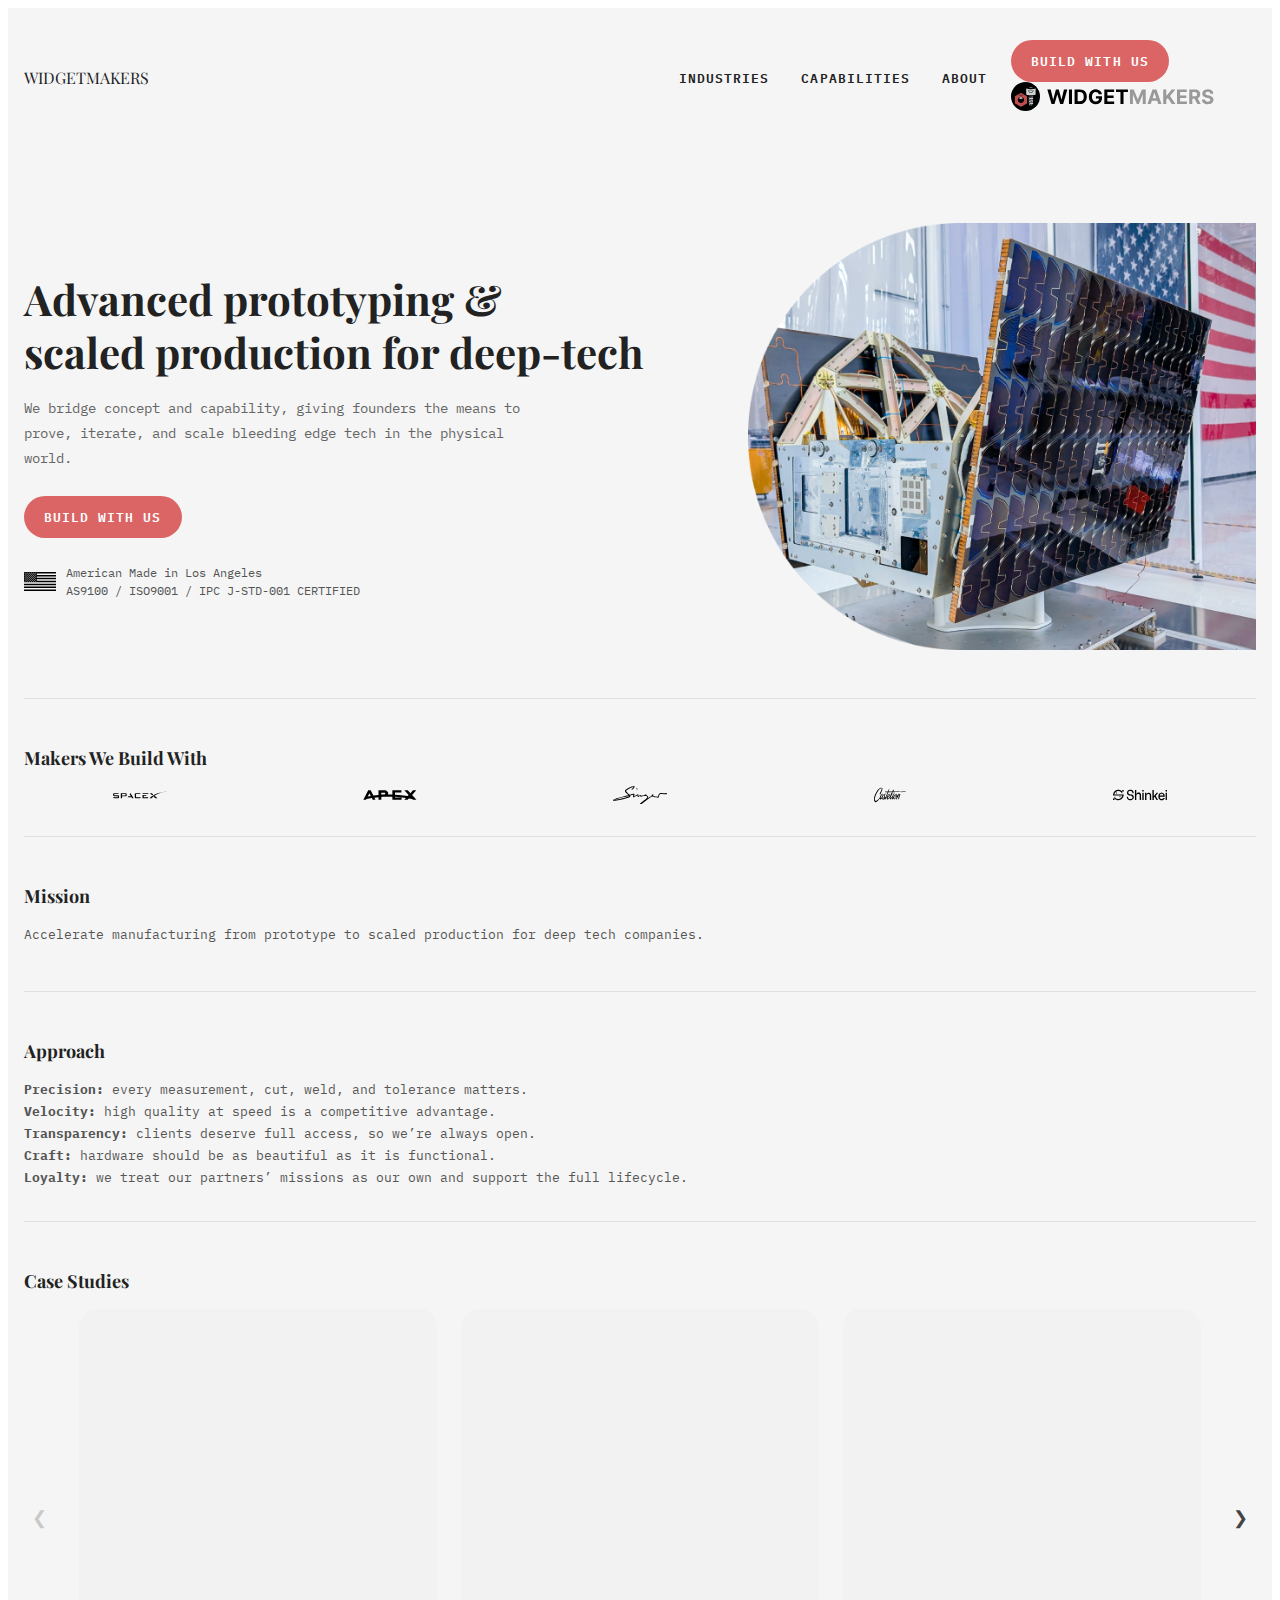
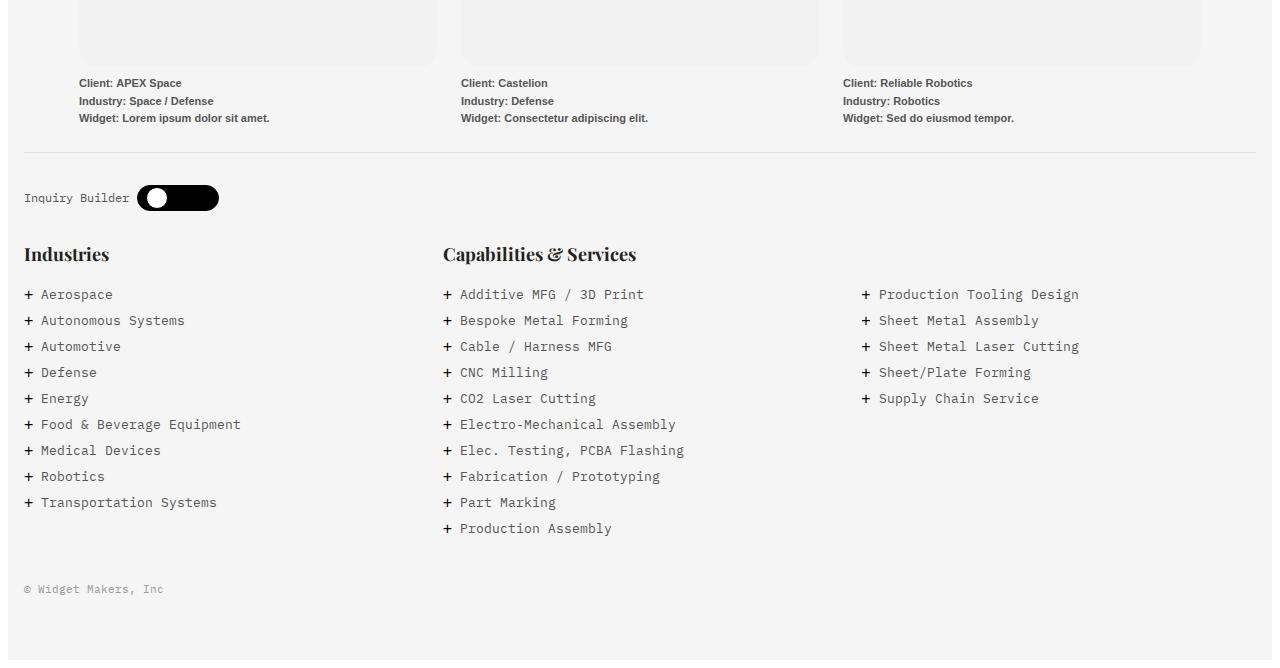
<file: index.html>
<!doctype html>
<html lang="en">
<head>
  <meta charset="UTF-8">
  <meta name="viewport" content="width=device-width, initial-scale=1.0">
  <title>Widget Makers</title>
  <link rel="stylesheet" href="styles.css">
</head>
<body data-page="home">
  <div id="widget-makers-site">
    <div class="wm-page">
      <div data-wm-header></div>

      <main>
        <section class="wm-hero" id="wm-about">
          <div class="wm-hero-grid">
            <div class="wm-hero-copy">
              <h1 class="wm-hero-title" data-copy="hero.title" data-copy-html="true">Advanced prototyping &amp;<br>scaled production for deep-tech</h1>
              <p class="wm-hero-sub" data-copy="hero.subtitle">We bridge concept and capability, giving founders the means to prove, iterate, and scale bleeding edge tech in the physical world.</p>
              <div class="wm-hero-actions">
                <a class="wm-cta wm-cta-primary" href="#inquiry" data-copy="hero.cta">BUILD WITH US</a>
              </div>
              <div class="wm-hero-cert">
                <img src="images/flag.svg" alt="American flag icon">
                <div>
                  <span data-copy="hero.certTitle">American Made in Los Angeles</span><br>
                  <span data-copy="hero.certDetails">AS9100 / ISO9001 / IPC J-STD-001 CERTIFIED</span>
                </div>
              </div>
            </div>
            <div class="wm-hero-visual">
              <div class="wm-hero-image">
                <img src="images/hero.png" alt="Widget Makers hardware deployment">
              </div>
            </div>
          </div>
        </section>

        <section class="wm-logos-section">
          <h2 class="wm-section-title" data-copy="logos.heading">Makers We Build With</h2>
          <div class="wm-logo-row">
            <a class="wm-logo-link" href="https://www.spacex.com/" target="_blank" rel="noreferrer">
              <img class="wm-logo-img" src="images/logo_spacex.svg" alt="SpaceX">
            </a>
            <a class="wm-logo-link" href="https://www.apexspace.com/" target="_blank" rel="noreferrer">
              <img class="wm-logo-img" src="images/logo_apex.svg" alt="Apex Space">
            </a>
            <a class="wm-logo-link" href="https://singervehicledesign.com/" target="_blank" rel="noreferrer">
              <img class="wm-logo-img" src="images/logo_singer.svg" alt="Singer Vehicle Design">
            </a>
            <a class="wm-logo-link" href="https://www.castelion.com/" target="_blank" rel="noreferrer">
              <img class="wm-logo-img" src="images/logo_castelion.svg" alt="Castelion">
            </a>
            <a class="wm-logo-link" href="https://shinkei.systems/" target="_blank" rel="noreferrer">
              <img class="wm-logo-img" src="images/logo_shinkei.svg" alt="Shinkei Systems">
            </a>
          </div>
        </section>

        <section class="wm-section">
          <h2 class="wm-section-title" data-copy="mission.heading">Mission</h2>
          <p class="wm-body-text" data-copy="mission.body">Lorem ipsum dolor sit amet, consectetur adipiscing elit. Integer ac lorem id odio porta suscipit.</p>
        </section>

        <section class="wm-section">
          <h2 class="wm-section-title" data-copy="approach.heading">Approach</h2>
          <div class="wm-approach-list">
            <div class="wm-approach-item"><span data-copy="approach.precision.title">Precision:</span> <span data-copy="approach.precision.body">lorem ipsum dolor sit amet, consectetur adipiscing elit.</span></div>
            <div class="wm-approach-item"><span data-copy="approach.velocity.title">Velocity:</span> <span data-copy="approach.velocity.body">sed do eiusmod tempor incididunt ut labore et dolore magna aliqua.</span></div>
            <div class="wm-approach-item"><span data-copy="approach.transparency.title">Transparency:</span> <span data-copy="approach.transparency.body">ut enim ad minim veniam, quis nostrud exercitation ullamco.</span></div>
            <div class="wm-approach-item"><span data-copy="approach.craft.title">Craft:</span> <span data-copy="approach.craft.body">Duis aute irure dolor in reprehenderit in voluptate velit esse.</span></div>
            <div class="wm-approach-item"><span data-copy="approach.loyalty.title">Loyalty:</span> <span data-copy="approach.loyalty.body">Excepteur sint occaecat cupidatat non proident.</span></div>
          </div>
        </section>

        <section class="wm-cases">
          <div class="wm-cases-header">
            <h2 class="wm-section-title" data-copy="cases.heading">Case Studies</h2>
          </div>
          <div class="wm-cases-row">
            <button class="wm-cases-arrow js-case-prev" type="button">&#10094;</button>
            <div class="wm-cases-grid js-cases-grid">
              <button class="wm-case js-open-modal" type="button" data-modal="case" data-title="APEX Space">
                <div class="wm-case-figure"></div>
                <div class="wm-case-meta">
                  <span data-copy="cases.card1.labelClient">Client:</span> <span data-copy="cases.card1.client">APEX Space</span><br>
                  <span data-copy="cases.card1.labelIndustry">Industry:</span> <span data-copy="cases.card1.industry">Space / Defense</span><br>
                  <span data-copy="cases.card1.labelWidget">Widget:</span> <span data-copy="cases.card1.widget">Lorem ipsum dolor sit amet.</span>
                </div>
              </button>
              <button class="wm-case js-open-modal" type="button" data-modal="case" data-title="Castelion">
                <div class="wm-case-figure"></div>
                <div class="wm-case-meta">
                  <span data-copy="cases.card2.labelClient">Client:</span> <span data-copy="cases.card2.client">Castelion</span><br>
                  <span data-copy="cases.card2.labelIndustry">Industry:</span> <span data-copy="cases.card2.industry">Defense</span><br>
                  <span data-copy="cases.card2.labelWidget">Widget:</span> <span data-copy="cases.card2.widget">Consectetur adipiscing elit.</span>
                </div>
              </button>
              <button class="wm-case js-open-modal" type="button" data-modal="case" data-title="Reliable Robotics">
                <div class="wm-case-figure"></div>
                <div class="wm-case-meta">
                  <span data-copy="cases.card3.labelClient">Client:</span> <span data-copy="cases.card3.client">Reliable Robotics</span><br>
                  <span data-copy="cases.card3.labelIndustry">Industry:</span> <span data-copy="cases.card3.industry">Robotics</span><br>
                  <span data-copy="cases.card3.labelWidget">Widget:</span> <span data-copy="cases.card3.widget">Sed do eiusmod tempor.</span>
                </div>
              </button>
              <button class="wm-case js-open-modal" type="button" data-modal="case" data-title="Orbital Labs">
                <div class="wm-case-figure"></div>
                <div class="wm-case-meta">
                  <span data-copy="cases.card4.labelClient">Client:</span> <span data-copy="cases.card4.client">Orbital Labs</span><br>
                  <span data-copy="cases.card4.labelIndustry">Industry:</span> <span data-copy="cases.card4.industry">Autonomous Systems</span><br>
                  <span data-copy="cases.card4.labelWidget">Widget:</span> <span data-copy="cases.card4.widget">Ut labore et dolore magna.</span>
                </div>
              </button>
              <button class="wm-case js-open-modal" type="button" data-modal="case" data-title="Ion Energy">
                <div class="wm-case-figure"></div>
                <div class="wm-case-meta">
                  <span data-copy="cases.card5.labelClient">Client:</span> <span data-copy="cases.card5.client">Ion Energy</span><br>
                  <span data-copy="cases.card5.labelIndustry">Industry:</span> <span data-copy="cases.card5.industry">Energy</span><br>
                  <span data-copy="cases.card5.labelWidget">Widget:</span> <span data-copy="cases.card5.widget">Aliquam tincidunt nunc non.</span>
                </div>
              </button>
            </div>
            <button class="wm-cases-arrow js-case-next" type="button">&#10095;</button>
          </div>
        </section>

        <section class="wm-industries-capabilities" id="wm-industries">
          <div id="inquiry"></div>
          <div class="wm-inquiry-header">
            <span data-copy="inquiry.title">Inquiry Builder</span>
            <button type="button" class="wm-toggle js-inquiry-toggle" aria-pressed="false"><span class="wm-toggle-knob"></span></button>
            <span class="wm-inquiry-hint" data-copy="inquiry.hint">Select all that apply</span>
          </div>

          <div class="wm-ind-cap-grid">
            <div>
              <h2 class="wm-section-title" data-copy="industries.heading">Industries</h2>
              <ul class="wm-tag-list">
                <li class="wm-tag-item">
                  <div class="wm-tag-main">
                    <button class="wm-plus js-open-modal" type="button" data-modal="industry" data-title="Aerospace">+</button>
                    <span class="wm-tag-label" data-copy="industries.list.aerospace">Aerospace</span>
                  </div>
                  <label class="wm-check"><input type="checkbox" name="industry_aerospace"></label>
                </li>
                <li class="wm-tag-item">
                  <div class="wm-tag-main">
                    <button class="wm-plus js-open-modal" type="button" data-modal="industry" data-title="Autonomous Systems">+</button>
                    <span class="wm-tag-label" data-copy="industries.list.autonomous">Autonomous Systems</span>
                  </div>
                  <label class="wm-check"><input type="checkbox" name="industry_autonomous"></label>
                </li>
                <li class="wm-tag-item">
                  <div class="wm-tag-main">
                    <button class="wm-plus js-open-modal" type="button" data-modal="industry" data-title="Automotive">+</button>
                    <span class="wm-tag-label" data-copy="industries.list.automotive">Automotive</span>
                  </div>
                  <label class="wm-check"><input type="checkbox" name="industry_automotive"></label>
                </li>
                <li class="wm-tag-item">
                  <div class="wm-tag-main">
                    <button class="wm-plus js-open-modal" type="button" data-modal="industry" data-title="Defense">+</button>
                    <span class="wm-tag-label" data-copy="industries.list.defense">Defense</span>
                  </div>
                  <label class="wm-check"><input type="checkbox" name="industry_defense"></label>
                </li>
                <li class="wm-tag-item">
                  <div class="wm-tag-main">
                    <button class="wm-plus js-open-modal" type="button" data-modal="industry" data-title="Energy">+</button>
                    <span class="wm-tag-label" data-copy="industries.list.energy">Energy</span>
                  </div>
                  <label class="wm-check"><input type="checkbox" name="industry_energy"></label>
                </li>
                <li class="wm-tag-item">
                  <div class="wm-tag-main">
                    <button class="wm-plus js-open-modal" type="button" data-modal="industry" data-title="Food &amp; Beverage Equipment">+</button>
                    <span class="wm-tag-label" data-copy="industries.list.food">Food &amp; Beverage Equipment</span>
                  </div>
                  <label class="wm-check"><input type="checkbox" name="industry_food"></label>
                </li>
                <li class="wm-tag-item">
                  <div class="wm-tag-main">
                    <button class="wm-plus js-open-modal" type="button" data-modal="industry" data-title="Medical Devices">+</button>
                    <span class="wm-tag-label" data-copy="industries.list.medical">Medical Devices</span>
                  </div>
                  <label class="wm-check"><input type="checkbox" name="industry_medical"></label>
                </li>
                <li class="wm-tag-item">
                  <div class="wm-tag-main">
                    <button class="wm-plus js-open-modal" type="button" data-modal="industry" data-title="Robotics">+</button>
                    <span class="wm-tag-label" data-copy="industries.list.robotics">Robotics</span>
                  </div>
                  <label class="wm-check"><input type="checkbox" name="industry_robotics"></label>
                </li>
                <li class="wm-tag-item">
                  <div class="wm-tag-main">
                    <button class="wm-plus js-open-modal" type="button" data-modal="industry" data-title="Transportation Systems">+</button>
                    <span class="wm-tag-label" data-copy="industries.list.transport">Transportation Systems</span>
                  </div>
                  <label class="wm-check"><input type="checkbox" name="industry_transport"></label>
                </li>
              </ul>
            </div>

            <div id="wm-capabilities">
              <h2 class="wm-section-title" data-copy="capabilities.heading">Capabilities &amp; Services</h2>
              <ul class="wm-tag-list">
                <li class="wm-tag-item">
                  <div class="wm-tag-main">
                    <button class="wm-plus js-open-modal" type="button" data-modal="capability" data-title="Additive MFG / 3D Print">+</button>
                    <span class="wm-tag-label" data-copy="capabilities.list.additive">Additive MFG / 3D Print</span>
                  </div>
                  <label class="wm-check"><input type="checkbox" name="cap_additive"></label>
                </li>
                <li class="wm-tag-item">
                  <div class="wm-tag-main">
                    <button class="wm-plus js-open-modal" type="button" data-modal="capability" data-title="Bespoke Metal Forming">+</button>
                    <span class="wm-tag-label" data-copy="capabilities.list.bespoke">Bespoke Metal Forming</span>
                  </div>
                  <label class="wm-check"><input type="checkbox" name="cap_bespoke"></label>
                </li>
                <li class="wm-tag-item">
                  <div class="wm-tag-main">
                    <button class="wm-plus js-open-modal" type="button" data-modal="capability" data-title="Cable / Harness MFG">+</button>
                    <span class="wm-tag-label" data-copy="capabilities.list.cable">Cable / Harness MFG</span>
                  </div>
                  <label class="wm-check"><input type="checkbox" name="cap_cable"></label>
                </li>
                <li class="wm-tag-item">
                  <div class="wm-tag-main">
                    <button class="wm-plus js-open-modal" type="button" data-modal="capability" data-title="CNC Milling">+</button>
                    <span class="wm-tag-label" data-copy="capabilities.list.cnc">CNC Milling</span>
                  </div>
                  <label class="wm-check"><input type="checkbox" name="cap_cnc"></label>
                </li>
                <li class="wm-tag-item">
                  <div class="wm-tag-main">
                    <button class="wm-plus js-open-modal" type="button" data-modal="capability" data-title="CO2 Laser Cutting">+</button>
                    <span class="wm-tag-label" data-copy="capabilities.list.co2">CO2 Laser Cutting</span>
                  </div>
                  <label class="wm-check"><input type="checkbox" name="cap_co2"></label>
                </li>
                <li class="wm-tag-item">
                  <div class="wm-tag-main">
                    <button class="wm-plus js-open-modal" type="button" data-modal="capability" data-title="Electro-Mechanical Assembly">+</button>
                    <span class="wm-tag-label" data-copy="capabilities.list.electro">Electro-Mechanical Assembly</span>
                  </div>
                  <label class="wm-check"><input type="checkbox" name="cap_electro"></label>
                </li>
                <li class="wm-tag-item">
                  <div class="wm-tag-main">
                    <button class="wm-plus js-open-modal" type="button" data-modal="capability" data-title="Elec. Testing, PCBA Flashing">+</button>
                    <span class="wm-tag-label" data-copy="capabilities.list.testing">Elec. Testing, PCBA Flashing</span>
                  </div>
                  <label class="wm-check"><input type="checkbox" name="cap_testing"></label>
                </li>
                <li class="wm-tag-item">
                  <div class="wm-tag-main">
                    <button class="wm-plus js-open-modal" type="button" data-modal="capability" data-title="Fabrication / Prototyping">+</button>
                    <span class="wm-tag-label" data-copy="capabilities.list.fab">Fabrication / Prototyping</span>
                  </div>
                  <label class="wm-check"><input type="checkbox" name="cap_fab"></label>
                </li>
                <li class="wm-tag-item">
                  <div class="wm-tag-main">
                    <button class="wm-plus js-open-modal" type="button" data-modal="capability" data-title="Part Marking">+</button>
                    <span class="wm-tag-label" data-copy="capabilities.list.partMarking">Part Marking</span>
                  </div>
                  <label class="wm-check"><input type="checkbox" name="cap_part"></label>
                </li>
                <li class="wm-tag-item">
                  <div class="wm-tag-main">
                    <button class="wm-plus js-open-modal" type="button" data-modal="capability" data-title="Production Assembly">+</button>
                    <span class="wm-tag-label" data-copy="capabilities.list.production">Production Assembly</span>
                  </div>
                  <label class="wm-check"><input type="checkbox" name="cap_prodassembly"></label>
                </li>
              </ul>
            </div>

            <div>
              <h2 class="wm-section-title" style="visibility:hidden">Spacer</h2>
              <ul class="wm-tag-list">
                <li class="wm-tag-item">
                  <div class="wm-tag-main">
                    <button class="wm-plus js-open-modal" type="button" data-modal="capability" data-title="Production Tooling Design">+</button>
                    <span class="wm-tag-label" data-copy="capabilities.list.tooling">Production Tooling Design</span>
                  </div>
                  <label class="wm-check"><input type="checkbox" name="cap_tooling"></label>
                </li>
                <li class="wm-tag-item">
                  <div class="wm-tag-main">
                    <button class="wm-plus js-open-modal" type="button" data-modal="capability" data-title="Sheet Metal Assembly">+</button>
                    <span class="wm-tag-label" data-copy="capabilities.list.sheetAssembly">Sheet Metal Assembly</span>
                  </div>
                  <label class="wm-check"><input type="checkbox" name="cap_sheet_assembly"></label>
                </li>
                <li class="wm-tag-item">
                  <div class="wm-tag-main">
                    <button class="wm-plus js-open-modal" type="button" data-modal="capability" data-title="Sheet Metal Laser Cutting">+</button>
                    <span class="wm-tag-label" data-copy="capabilities.list.sheetCutting">Sheet Metal Laser Cutting</span>
                  </div>
                  <label class="wm-check"><input type="checkbox" name="cap_sheet_cutting"></label>
                </li>
                <li class="wm-tag-item">
                  <div class="wm-tag-main">
                    <button class="wm-plus js-open-modal" type="button" data-modal="capability" data-title="Sheet/Plate Forming">+</button>
                    <span class="wm-tag-label" data-copy="capabilities.list.sheetForming">Sheet/Plate Forming</span>
                  </div>
                  <label class="wm-check"><input type="checkbox" name="cap_sheet_forming"></label>
                </li>
                <li class="wm-tag-item">
                  <div class="wm-tag-main">
                    <button class="wm-plus js-open-modal" type="button" data-modal="capability" data-title="Supply Chain Service">+</button>
                    <span class="wm-tag-label" data-copy="capabilities.list.supplyChain">Supply Chain Service</span>
                  </div>
                  <label class="wm-check"><input type="checkbox" name="cap_supply_chain"></label>
                </li>
              </ul>
            </div>

            <div class="wm-contact-panel">
              <div class="wm-contact-fields">
                <input class="wm-contact-input" type="text" name="name" placeholder="Name">
                <input class="wm-contact-input" type="text" name="company" placeholder="Company">
                <input class="wm-contact-input" type="email" name="email" placeholder="Email">
              </div>
              <textarea class="wm-contact-input wm-contact-message" name="message" placeholder="Enter Message"></textarea>
              <div class="wm-file-upload">
                <div class="wm-file-title" data-copy="inquiry.filesTitle">Project Files</div>
                <div class="wm-file-drop" data-copy="inquiry.filesDrop">Drag or click to upload</div>
                <button class="wm-contact-submit wm-cta wm-cta-primary" type="button" data-copy="inquiry.submit">SUBMIT INQUIRY</button>
              </div>
            </div>
          </div>
          <div class="wm-footer" data-copy="footer">© Widget Makers, Inc</div>
        </section>
      </main>
    </div>

    <div class="wm-modal-overlay" data-modal="industry">
      <div class="wm-modal">
        <div class="wm-modal-header">
          <h2 class="wm-modal-title" data-copy="modal.industryTitle">Industry</h2>
          <button class="wm-modal-close js-close-modal" type="button">×</button>
        </div>
        <div class="wm-modal-bg-label">BACKGROUND IMAGE</div>
        <div class="wm-modal-body">
          <p data-copy="modal.industryBody">Lorem ipsum dolor sit amet, consectetur adipiscing elit. Sed non risus. Suspendisse lectus tortor, dignissim sit amet.</p>
          <div class="wm-modal-images-row">
            <div class="wm-modal-image">Image</div><div class="wm-modal-image">Image</div><div class="wm-modal-image">Image</div><div class="wm-modal-image">Image</div>
          </div>
          <div class="wm-modal-cta-row"><button class="wm-cta js-contact-btn" type="button" data-copy="cta.contact">CONTACT BUTTON</button></div>
        </div>
      </div>
    </div>

    <div class="wm-modal-overlay" data-modal="capability">
      <div class="wm-modal">
        <div class="wm-modal-header">
          <h2 class="wm-modal-title" data-copy="modal.capabilityTitle">Capability</h2>
          <button class="wm-modal-close js-close-modal" type="button">×</button>
        </div>
        <div class="wm-modal-bg-label">BACKGROUND IMAGE</div>
        <div class="wm-modal-body">
          <p data-copy="modal.capabilityBody">Lorem ipsum dolor sit amet, consectetur adipiscing elit. Integer euismod, urna eu tincidunt consectetur, nisi nisl aliquam nunc.</p>
          <div class="wm-modal-images-row">
            <div class="wm-modal-image">Image</div><div class="wm-modal-image">Image</div><div class="wm-modal-image">Image</div><div class="wm-modal-image">Image</div>
          </div>
          <div class="wm-modal-cta-row"><button class="wm-cta js-contact-btn" type="button" data-copy="cta.contact">CONTACT BUTTON</button></div>
        </div>
      </div>
    </div>

    <div class="wm-modal-overlay" data-modal="case">
      <div class="wm-modal">
        <div class="wm-modal-header">
          <h2 class="wm-modal-title" data-copy="modal.caseTitle">Case Study</h2>
          <button class="wm-modal-close js-close-modal" type="button">×</button>
        </div>
        <div class="wm-modal-bg-label">BACKGROUND IMAGE</div>
        <div class="wm-modal-body">
          <p data-copy="modal.caseBody">Lorem ipsum dolor sit amet, consectetur adipiscing elit. Praesent commodo cursus magna, vel scelerisque nisl consectetur et.</p>
          <div class="wm-modal-images-row">
            <div class="wm-modal-image">Image</div><div class="wm-modal-image">Image</div><div class="wm-modal-image">Image</div><div class="wm-modal-image">Image</div>
          </div>
          <div class="wm-modal-cta-row"><button class="wm-cta js-contact-btn" type="button" data-copy="cta.contact">CONTACT BUTTON</button></div>
        </div>
      </div>
    </div>
  </div>

  <script src="copy.js"></script>
  <script src="header.js"></script>
  <script>
    (function(){
      const root=document.getElementById("widget-makers-site");if(!root)return;
      const page=root.querySelector(".wm-page");
      const industriesSection=root.querySelector(".wm-industries-capabilities");
      const inquiryToggle=root.querySelector(".js-inquiry-toggle");
      const contactButtons=root.querySelectorAll(".js-contact-btn");
      const submitButton=root.querySelector(".wm-contact-submit");
      const nameInput=root.querySelector('input[name="name"]');
      const companyInput=root.querySelector('input[name="company"]');
      const emailInput=root.querySelector('input[name="email"]');
      const messageInput=root.querySelector('textarea[name="message"]');

      function enableInquiryMode(){if(!page.classList.contains("wm-inquiry-mode")){page.classList.add("wm-inquiry-mode");if(inquiryToggle)inquiryToggle.setAttribute("aria-pressed","true");}}
      function disableInquiryMode(){page.classList.remove("wm-inquiry-mode");if(inquiryToggle)inquiryToggle.setAttribute("aria-pressed","false");}

      function scrollToInquiry(){if(industriesSection&&industriesSection.scrollIntoView)industriesSection.scrollIntoView({behavior:"smooth",block:"start"});}
      function handleInquiryIntent(){enableInquiryMode();scrollToInquiry();}

      if(inquiryToggle){inquiryToggle.addEventListener("click",function(){if(page.classList.contains("wm-inquiry-mode"))disableInquiryMode();else{handleInquiryIntent();}});}
      contactButtons.forEach(btn=>{btn.addEventListener("click",function(e){e.preventDefault();handleInquiryIntent();});});

      function checkHashIntent(){if(location.hash&&location.hash.toLowerCase().includes("inquiry")){handleInquiryIntent();}}
      checkHashIntent();
      window.addEventListener("hashchange",checkHashIntent);

      const casesGrid=root.querySelector(".js-cases-grid");
      if(casesGrid){
        const cards=[...casesGrid.querySelectorAll(".wm-case")];
        const prev=root.querySelector(".js-case-prev");
        const next=root.querySelector(".js-case-next");
        let start=0,visible=3;
        function update(){cards.forEach((c,i)=>c.style.display=(i>=start&&i<start+visible)?"block":"none");if(prev)prev.disabled=start===0;if(next)next.disabled=start+visible>=cards.length;}
        if(cards.length)update();
        if(prev)prev.addEventListener("click",()=>{if(start>0){start--;update();}});
        if(next)next.addEventListener("click",()=>{if(start+visible<cards.length){start++;update();}});
      }

      function openModal(key,title){const overlay=root.querySelector('.wm-modal-overlay[data-modal="'+key+'"]');if(!overlay)return;const t=overlay.querySelector(".wm-modal-title");if(t&&title)t.textContent=title;overlay.classList.add("is-open");page.classList.add("wm-modal-open");}
      function closeModal(overlay){overlay.classList.remove("is-open");if(!root.querySelector(".wm-modal-overlay.is-open"))page.classList.remove("wm-modal-open");}

      root.querySelectorAll(".js-open-modal").forEach(btn=>{
        btn.addEventListener("click",e=>{e.stopPropagation();openModal(btn.dataset.modal,btn.dataset.title||"");});
      });
      root.querySelectorAll(".wm-modal-overlay").forEach(overlay=>{
        const closeBtn=overlay.querySelector(".js-close-modal");
        if(closeBtn)closeBtn.addEventListener("click",()=>closeModal(overlay));
        overlay.addEventListener("click",e=>{if(e.target===overlay)closeModal(overlay);});
      });

      root.querySelectorAll(".wm-tag-item").forEach(item=>{
        const plus=item.querySelector(".wm-plus");
        const label=item.querySelector(".wm-tag-label");
        if(plus){
          plus.addEventListener("click",e=>{e.stopPropagation();openModal(plus.dataset.modal,plus.dataset.title||"");});
        }
        if(label){
          label.addEventListener("click",e=>{e.stopPropagation();if(plus)openModal(plus.dataset.modal,plus.dataset.title||"");});
        }
        const checkbox=item.querySelector(".wm-check input");
        if(checkbox){
          checkbox.addEventListener("click",e=>{e.stopPropagation();});
        }
      });

      function getChecked(selector){
        return [...root.querySelectorAll(selector)]
          .filter(input=>input.checked)
          .map(input=>{
            const item=input.closest(".wm-tag-item");
            const label=item?.querySelector(".wm-tag-label");
            return label?label.textContent.trim():input.name;
          });
      }

      function buildMailto(){
        const name=(nameInput?.value||"").trim();
        const company=(companyInput?.value||"").trim();
        const email=(emailInput?.value||"").trim();
        const message=(messageInput?.value||"").trim();
        const industries=getChecked('input[name^="industry_"]');
        const capabilities=getChecked('input[name^="cap_"]');

        const lines=[];
        lines.push("New inquiry from Widget Makers site");
        lines.push("");
        if(name)lines.push(`Name: ${name}`);
        if(company)lines.push(`Company: ${company}`);
        if(email)lines.push(`Email: ${email}`);
        lines.push(`Industries: ${industries.length?industries.join(", "):"None selected"}`);
        lines.push(`Capabilities: ${capabilities.length?capabilities.join(", "):"None selected"}`);
        lines.push("");
        lines.push("Message:");
        lines.push(message|| "(no message provided)");

        const subject=encodeURIComponent("New inquiry from Widget Makers");
        const body=encodeURIComponent(lines.join("\n"));
        return `mailto:hello@oddfort.com?subject=${subject}&body=${body}`;
      }

      if(submitButton){
        submitButton.addEventListener("click",e=>{
          e.preventDefault();
          const mailto=buildMailto();
          window.location.href=mailto;
        });
      }
    })();
  </script>
</body>
</html>
</file>
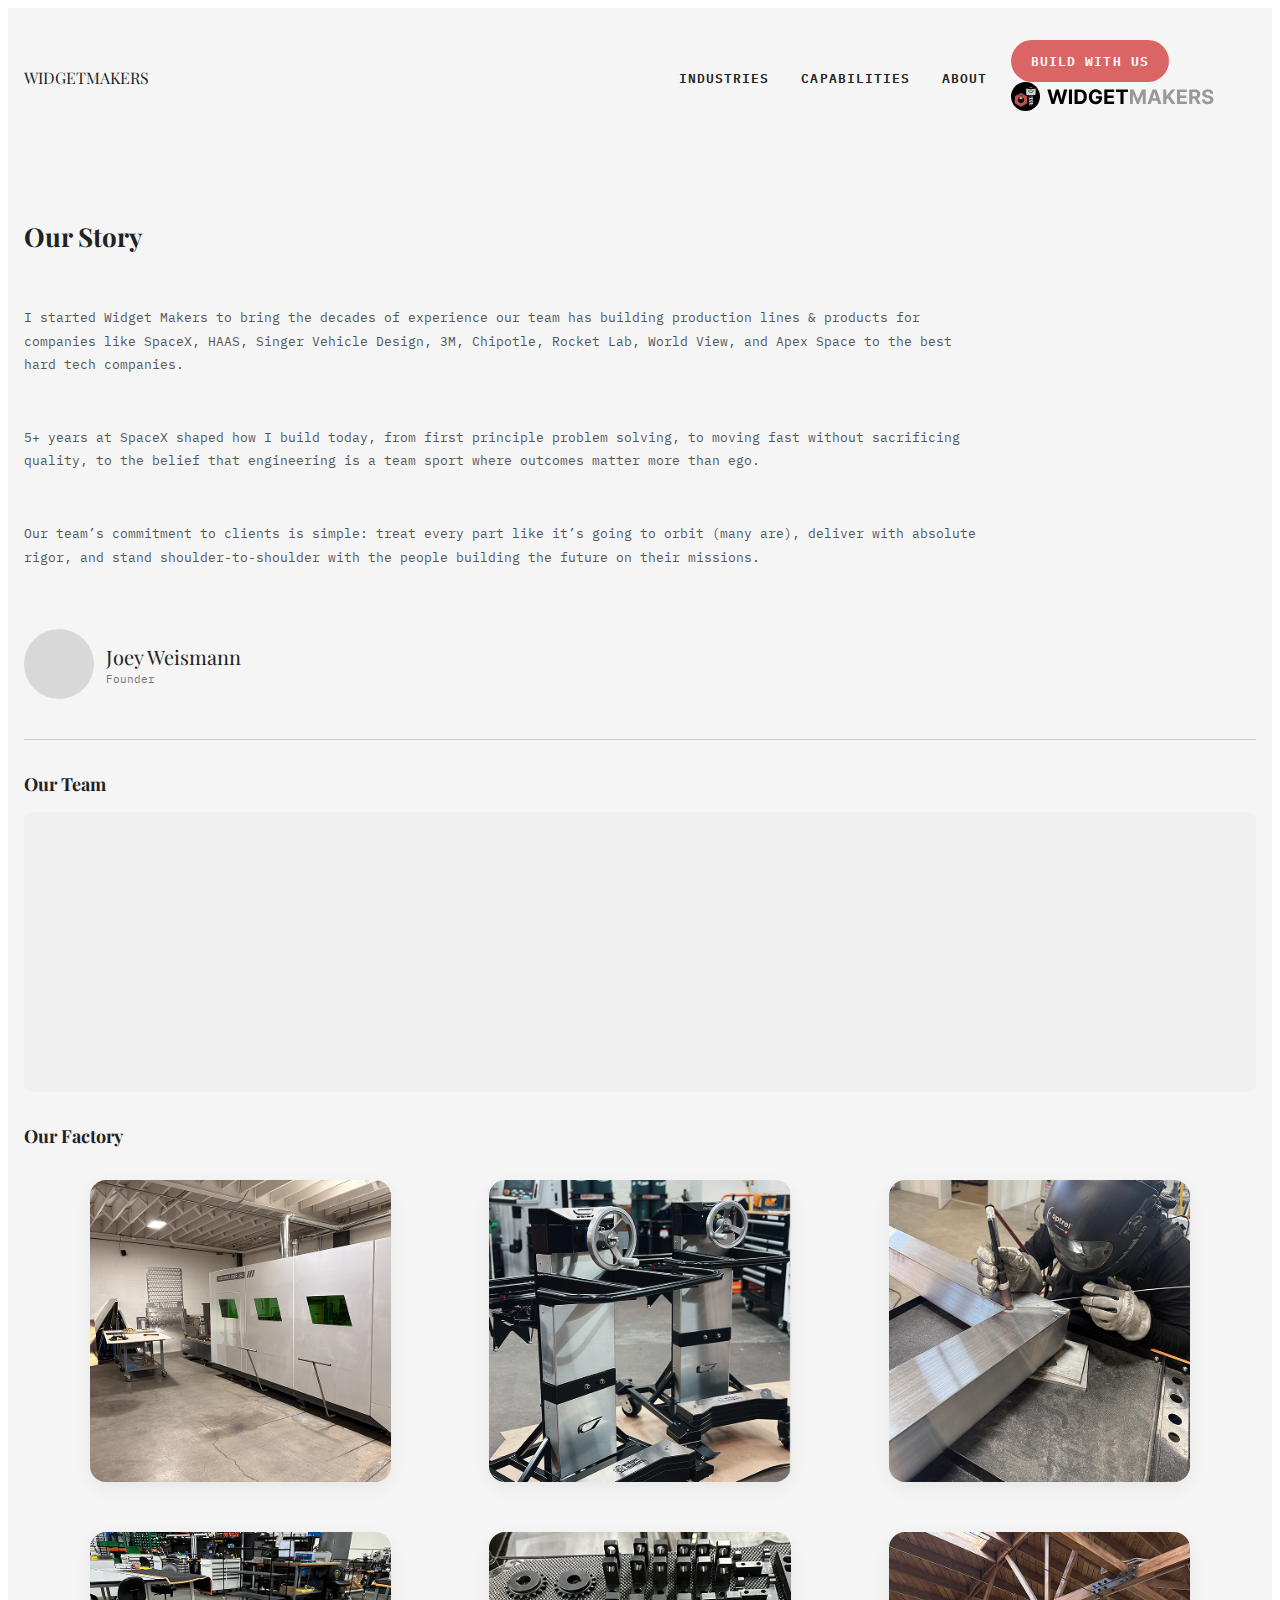
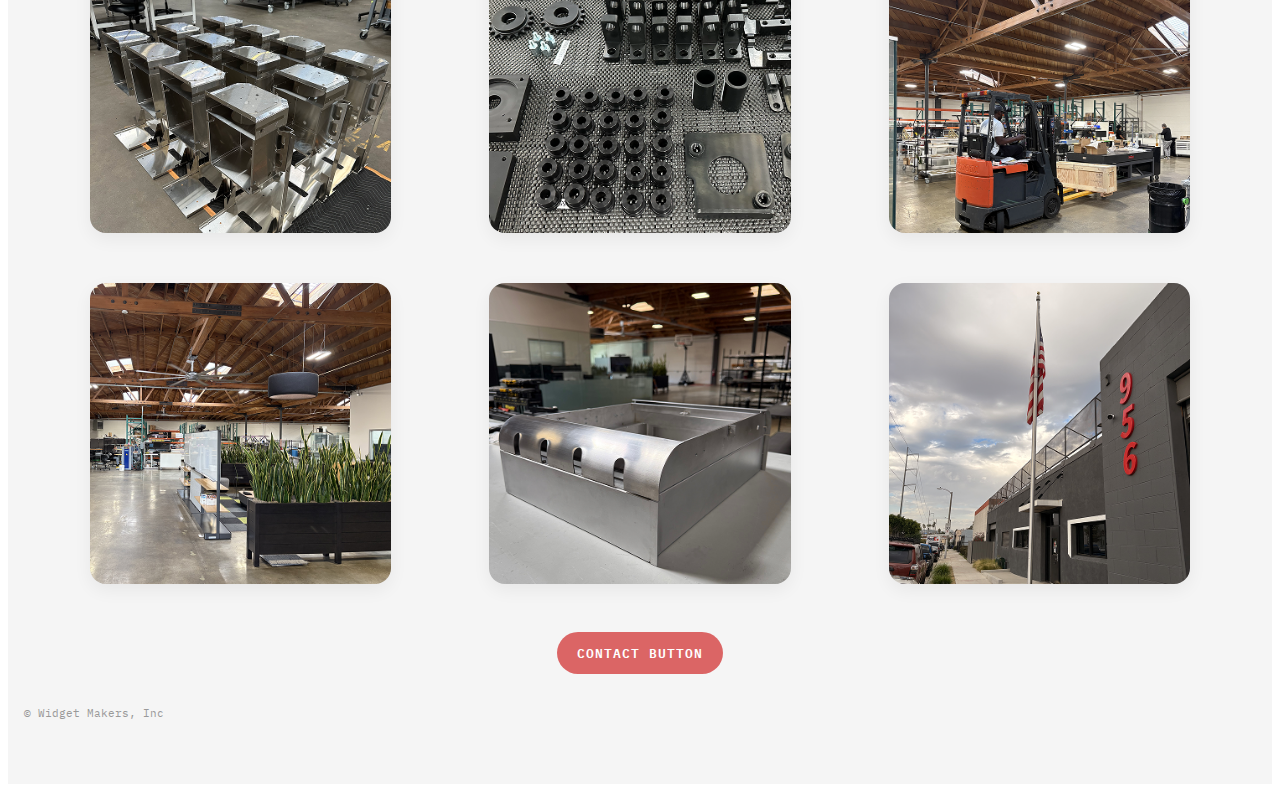
<file: about.html>
<!doctype html>
<html lang="en">
<head>
  <meta charset="UTF-8">
  <meta name="viewport" content="width=device-width, initial-scale=1.0">
  <title>About | Widget Makers</title>
  <link rel="stylesheet" href="styles.css">
</head>
<body data-page="about">
  <div id="widget-makers-site">
    <div class="wm-page">
      <div data-wm-header></div>

      <main class="wm-about" id="top">
        <h1 class="wm-about-lede" data-copy="about.heading">Our Story</h1>
        <div class="wm-about-story">
          <p data-copy="about.story1">I started Widget Makers to bring the decades of experience our team has building production lines &amp; products for companies like SpaceX, HAAS, Singer Vehicle Design, 3M, Chipotle, Rocket Lab, World View, and Apex Space to the best hard tech companies.</p>
          <p data-copy="about.story2">5+ years at SpaceX shaped how I build today, from first principle problem solving, to moving fast without sacrificing quality, to the belief that engineering is a team sport where outcomes matter more than ego.</p>
          <p data-copy="about.story3">Our team’s commitment to clients is simple: treat every part like it’s going to orbit (many are), deliver with absolute rigor, and stand shoulder-to-shoulder with the people building the future on their missions.</p>
        </div>

        <div class="wm-founder">
          <div class="wm-founder-img" aria-hidden="true"></div>
          <div>
            <div class="wm-founder-name" data-copy="about.founderName">Joey Weismann</div>
            <div class="wm-founder-role" data-copy="about.founderRole">Founder</div>
          </div>
        </div>

        <hr class="wm-about-divider">

        <section class="wm-about-section">
          <h2 class="wm-section-title" data-copy="about.teamHeading">Our Team</h2>
          <div class="wm-placeholder-lg" aria-hidden="true"></div>
        </section>

        <section class="wm-about-section">
          <h2 class="wm-section-title" data-copy="about.factoryHeading">Our Factory</h2>
          <div class="wm-factory-grid">
            <figure class="wm-factory-card">
              <img src="images/factory 9.png" alt="Widget Makers exterior and flag">
            </figure>
            <figure class="wm-factory-card">
              <img src="images/factory 6.png" alt="Fabricated metal chassis">
            </figure>
            <figure class="wm-factory-card">
              <img src="images/factory 5.png" alt="Factory interior with plants and meeting space">
            </figure>
            <figure class="wm-factory-card">
              <img src="images/factory 8.png" alt="Precision machined parts laid out for inspection">
            </figure>
            <figure class="wm-factory-card">
              <img src="images/factory 4.png" alt="TIG welding in progress">
            </figure>
            <figure class="wm-factory-card">
              <img src="images/factory 7.png" alt="Assembly fixtures in the shop">
            </figure>
            <figure class="wm-factory-card">
              <img src="images/factory 3.png" alt="Forklift moving parts in the shop">
            </figure>
            <figure class="wm-factory-card">
              <img src="images/factory 2.png" alt="Metal assemblies staged on the floor">
            </figure>
            <figure class="wm-factory-card">
              <img src="images/factory 1.png" alt="Factory laser cutter">
            </figure>
          </div>
        </section>

        <div class="wm-about-cta-row">
          <a class="wm-cta wm-cta-primary" href="index.html#inquiry" data-copy="cta.contact">CONTACT BUTTON</a>
        </div>

        <div class="wm-about-footer" data-copy="footer">© Widget Makers, Inc</div>
      </main>
    </div>
  </div>

  <script src="copy.js"></script>
  <script src="header.js"></script>
</body>
</html>
</file>
<file: styles.css>
@import url('https://fonts.googleapis.com/css2?family=IBM+Plex+Mono:wght@300;400;500;600&family=Playfair+Display:wght@500;600;700&display=swap');

#widget-makers-site{font-family:"IBM Plex Mono",system-ui,-apple-system,BlinkMacSystemFont,"Segoe UI",sans-serif;color:#222;background:#f5f5f5}
#widget-makers-site .wm-page{max-width:1300px;margin:0 auto;padding:24px 16px 64px;box-sizing:border-box}

/* Shared header */
.wm-nav{display:flex;align-items:center;padding:8px 0 32px;border-bottom:0;margin-bottom:32px;gap:24px}
.wm-nav-left{display:flex;align-items:center;gap:10px}
.wm-brand{display:inline-flex;align-items:center;gap:8px;text-decoration:none;color:inherit;height:36px}
.wm-brand img{height:100%;width:auto;display:block}
.wm-nav-center{display:flex;justify-content:flex-end;gap:32px;font-size:13px;font-weight:600;letter-spacing:.08em;flex-wrap:wrap;margin-left:auto;width:100%}
.wm-nav-center a{text-decoration:none;color:inherit;cursor:pointer;white-space:nowrap}
.wm-nav-center a:hover{text-decoration:underline}
.wm-cta{padding:10px 20px;border:none;background:#d9d9d9;font-size:13px;font-weight:600;letter-spacing:.08em;cursor:pointer;text-transform:uppercase;text-decoration:none;display:inline-block;color:inherit;border-radius:999px;transition:background .18s ease,transform .18s ease}
.wm-cta-primary{background:#db6565;color:#fff}
.wm-cta:hover{background:#c4c4c4}
.wm-cta-primary:hover{background:#c24f4f;color:#fff;transform:translateY(-1px)}

/* Home page */
.wm-hero{padding:44px 0 48px;border-bottom:1px solid #e0e0e0;position:relative}
.wm-hero-grid{display:grid;grid-template-columns:minmax(0,1.15fr) minmax(0,0.85fr);gap:36px;align-items:center}
.wm-hero-title{font-family:"Playfair Display",serif;font-size:42px;line-height:1.25;margin:0 0 18px}
.wm-hero-sub{font-size:14px;line-height:1.8;max-width:520px;color:#666;margin:0 0 24px}
.wm-hero-actions{display:flex;align-items:center;gap:14px;margin:0 0 26px}
.wm-hero-cert{display:grid;grid-template-columns:auto 1fr;align-items:center;gap:10px;font-size:12px;color:#555;line-height:1.5}
.wm-hero-cert img{width:32px;height:auto}
.wm-hero-visual{display:flex;justify-content:flex-end}
.wm-hero-image{max-width:720px;width:100%;text-align:right}
.wm-hero-image img{width:100%;height:auto;object-fit:contain;display:block;margin-left:auto}
.wm-section{padding:32px 0;border-bottom:1px solid #e0e0e0}
.wm-section-title{font-size:18px;margin-bottom:16px}
.wm-logos-section{padding:32px 0;border-bottom:1px solid #e0e0e0}
.wm-logo-row{display:grid;grid-template-columns:repeat(5,minmax(0,1fr));gap:18px;align-items:center}
.wm-logo-link{display:flex;align-items:center;justify-content:center;padding:0;background:none;border-radius:0;transition:none;box-shadow:none}
.wm-logo-link:hover{transform:none;box-shadow:none}
.wm-logo-img{max-height:18px;max-width:100%;height:auto;width:auto;display:block}
.wm-body-text{font-size:13px;line-height:1.7;color:#555;max-width:720px}
.wm-approach-list{font-size:13px;line-height:1.7;color:#555;max-width:800px;margin-top:12px}
.wm-approach-item span:first-child{font-weight:700}
.wm-approach-item span:last-child{font-weight:400}
.wm-cases{padding:32px 0 24px;border-bottom:1px solid #e0e0e0}
.wm-cases-header{margin-bottom:16px}
.wm-cases-row{display:flex;align-items:center;gap:24px}
.wm-cases-grid{flex:1;display:grid;grid-template-columns:repeat(3,minmax(0,1fr));gap:24px}
.wm-case{background:0 0;border:none;text-align:left;cursor:pointer;padding:0}
.wm-case-figure{background:#f2f2f2;border-radius:18px;position:relative;width:100%;padding-top:100%}
.wm-case-meta{font-size:11px;line-height:1.6;color:#555;margin-top:8px}
.wm-case-meta span{font-weight:700}
.wm-cases-arrow{width:auto;height:auto;border:none;background:none;font-size:18px;padding:4px 8px;cursor:pointer;line-height:1;color:#444}
.wm-cases-arrow:disabled{opacity:.25;cursor:default}
.wm-industries-capabilities{padding:32px 0 0}
.wm-inquiry-intro{margin-bottom:16px}
.wm-inquiry-title{font-family:"Playfair Display",serif;font-size:30px;margin:0 0 6px}
.wm-inquiry-sub{margin:0 0 16px;font-size:15px;line-height:1.6;color:#777}
.wm-inquiry-header{display:flex;align-items:center;gap:8px;margin-bottom:16px;font-size:12px;color:#555}
.wm-toggle{position:relative;width:82px;height:26px;border-radius:999px;border:1px solid #000;background:#000;padding:0 10px;cursor:pointer;outline:none;box-shadow:none;display:flex;align-items:center;justify-content:space-between;box-sizing:border-box}
.wm-toggle:focus-visible{outline:none;box-shadow:none}
.wm-toggle-label{font-size:11px;font-weight:700;pointer-events:none;line-height:1;position:absolute;top:50%;transform:translateY(-50%);transition:opacity .18s ease,color .18s ease}
.wm-toggle-label-off{right:12px;color:#ddd;opacity:1;z-index:1}
.wm-toggle-label-on{left:12px;color:#ffe5e5;opacity:0;z-index:1}
.wm-toggle-knob{position:absolute;top:50%;left:8px;width:20px;height:20px;border-radius:50%;background:#fff;border:1px solid #000;box-shadow:none;transition:transform .18s ease,border-color .18s ease;transform:translate(0,-50%);z-index:2}
.wm-inquiry-hint{font-size:11px;color:#777;display:none}
.wm-ind-cap-grid{display:grid;grid-template-columns:repeat(3,minmax(0,1fr));gap:24px;align-items:flex-start}
.wm-page.wm-inquiry-mode .wm-toggle{background:#db6565;border-color:#db6565}
.wm-page.wm-inquiry-mode .wm-toggle-knob{transform:translate(44px,-50%);border-color:#db6565}
.wm-page.wm-inquiry-mode .wm-toggle-label-off{opacity:0}
.wm-page.wm-inquiry-mode .wm-toggle-label-on{opacity:1}
.wm-page.wm-inquiry-mode .wm-inquiry-hint{display:inline}
.wm-tag-list{list-style:none;padding:0;margin:4px 0 0;font-size:13px;color:#555}
.wm-tag-item{display:flex;align-items:center;justify-content:flex-start;gap:10px;padding:4px 0;cursor:pointer}
.wm-tag-main{display:flex;align-items:center;gap:8px;flex:0 1 auto;min-width:0}
.wm-plus{border:none;background:0 0;padding:0;font-size:16px;cursor:pointer;line-height:1}
.wm-tag-label{white-space:nowrap}
.wm-check{display:flex;align-items:center;flex-shrink:0;visibility:hidden;pointer-events:none}
.wm-check input{width:18px;height:18px;margin:0;cursor:pointer;accent-color:#222}
.wm-page.wm-inquiry-mode .wm-check{visibility:visible;pointer-events:auto}
.wm-contact-panel{grid-column:1/-1;margin-top:32px;display:none}
.wm-page.wm-inquiry-mode .wm-contact-panel{display:grid;grid-template-columns:1.4fr 2fr 1.6fr;gap:16px;align-items:stretch}
.wm-contact-fields{display:grid;gap:8px}
.wm-contact-input{padding:10px 14px;border-radius:999px;border:1px solid #d0d0d0;background:#fdfdfd;font-size:13px;outline:0}
.wm-contact-input:focus{border-color:#222}
.wm-contact-message{border-radius:18px;min-height:80px;resize:vertical}
.wm-file-upload{border-radius:18px;border:1px dashed #ccc;background:#fafafa;font-size:12px;padding:0;display:flex;flex-direction:column;gap:8px}
.wm-file-drop{border:2px dashed #c0c0c0;border-radius:12px;padding:16px;display:flex;flex-direction:column;align-items:center;justify-content:center;gap:6px;cursor:pointer;background:#fff;transition:border-color .18s ease,background .18s ease}
.wm-file-drop.is-dragging{border-color:#db6565;background:#fff8f8}
.wm-file-icon{width:26px;height:26px}
.wm-file-title{font-size:15px;font-weight:700;letter-spacing:.02em}
.wm-file-hint{font-size:13px;color:#777}
.wm-file-input{display:none}
.wm-file-list{font-size:12px;color:#555;padding:0 4px 8px 4px}
.wm-contact-submit{margin-top:auto;align-self:flex-end}
.wm-footer{margin-top:40px;font-size:11px;color:#999}
.wm-modal-overlay{position:fixed;inset:0;background:rgba(0,0,0,.4);display:none;align-items:flex-start;justify-content:center;padding:40px 16px;z-index:9999}
.wm-modal-overlay.is-open{display:flex}
.wm-modal{max-width:960px;width:100%;background:#f5f5f5;padding:24px 24px 24px;box-sizing:border-box;position:relative}
.wm-modal-header{display:flex;justify-content:space-between;align-items:flex-start;margin-bottom:24px}
.wm-modal-title{font-size:26px}
.wm-modal-close{border:none;background:0 0;font-size:22px;cursor:pointer;line-height:1}
.wm-modal-bg-label{position:absolute;right:24px;top:82px;font-size:11px;text-transform:uppercase;letter-spacing:.12em;color:#ccc}
.wm-modal-body{margin-top:72px;font-size:13px;line-height:1.8;color:#555}
.wm-modal-images-row{display:grid;grid-template-columns:repeat(4,minmax(0,1fr));gap:12px;margin-top:24px}
.wm-modal-image{background:#ececec;border-radius:4px;height:120px;font-size:11px;color:#c0c0c0;display:flex;align-items:center;justify-content:center;text-transform:uppercase}
.wm-modal-cta-row{display:flex;justify-content:flex-end;margin-top:24px}
.wm-page.wm-modal-open{overflow:hidden}
.wm-nav-left,.wm-section-title,.wm-hero-title,.wm-cases-header h2,.wm-modal-title,.wm-about-title{font-family:"Playfair Display",serif}

/* About page */
.wm-about{padding-top:8px}
.wm-about-lede{font-family:"Playfair Display",serif;font-size:26px;margin:32px 0 16px}
.wm-about-story{font-size:13px;line-height:1.8;color:#555;max-width:960px;white-space:pre-line}
.wm-founder{display:flex;align-items:center;gap:12px;margin:24px 0 40px}
.wm-founder-img{width:70px;height:70px;border-radius:50%;background:#d8d8d8;flex-shrink:0}
.wm-founder-name{font-family:"Playfair Display",serif;font-size:20px}
.wm-founder-role{font-size:11px;color:#777;margin-top:2px}
.wm-about-divider{border:0;border-top:1px solid #ccc;margin:12px 0 32px}
.wm-about-section{margin-bottom:32px}
.wm-about-section .wm-section-title{margin-bottom:16px}
.wm-placeholder-lg{background:#f0f0f0;border-radius:8px;min-height:280px}
.wm-factory-grid{display:grid;grid-template-columns:repeat(3,minmax(0,1fr));gap:18px;max-width:1180px;margin:0 auto}
.wm-factory-card{position:relative;overflow:hidden;border-radius:16px;background:#e8e8e8;aspect-ratio:1/1;box-shadow:0 6px 18px rgba(0,0,0,.06)}
.wm-factory-card img{width:100%;height:100%;object-fit:cover;display:block}
.wm-placeholder-grid{display:grid;grid-template-columns:repeat(4,minmax(0,1fr));gap:12px}
.wm-placeholder-cell{background:#f0f0f0;border-radius:6px;padding-top:80px}
.wm-about-cta-row{display:flex;justify-content:center;margin:32px 0}
.wm-about-footer{font-size:11px;color:#999;margin-top:32px}

/* Responsive */
@media(max-width:900px){
  .wm-hero-grid{grid-template-columns:minmax(0,1fr)}
  .wm-logo-row{grid-template-columns:repeat(3,minmax(0,1fr))}
  .wm-cases-grid{grid-template-columns:minmax(0,1fr)}
  .wm-ind-cap-grid{grid-template-columns:minmax(0,1fr)}
  .wm-page.wm-inquiry-mode .wm-contact-panel{grid-template-columns:minmax(0,1fr)}
  .wm-cases-row{gap:12px}
  .wm-nav{flex-direction:column;align-items:flex-start;gap:12px}
  .wm-nav-center{gap:16px}
  .wm-hero-title{font-size:28px}
}

@media(max-width:640px){
  .wm-page{padding:20px 14px 48px}
  .wm-nav-center{gap:12px;font-size:12px}
  .wm-cta{width:100%;text-align:center}
  .wm-founder{align-items:flex-start}
  .wm-placeholder-grid{grid-template-columns:repeat(2,minmax(0,1fr))}
}
</file>
